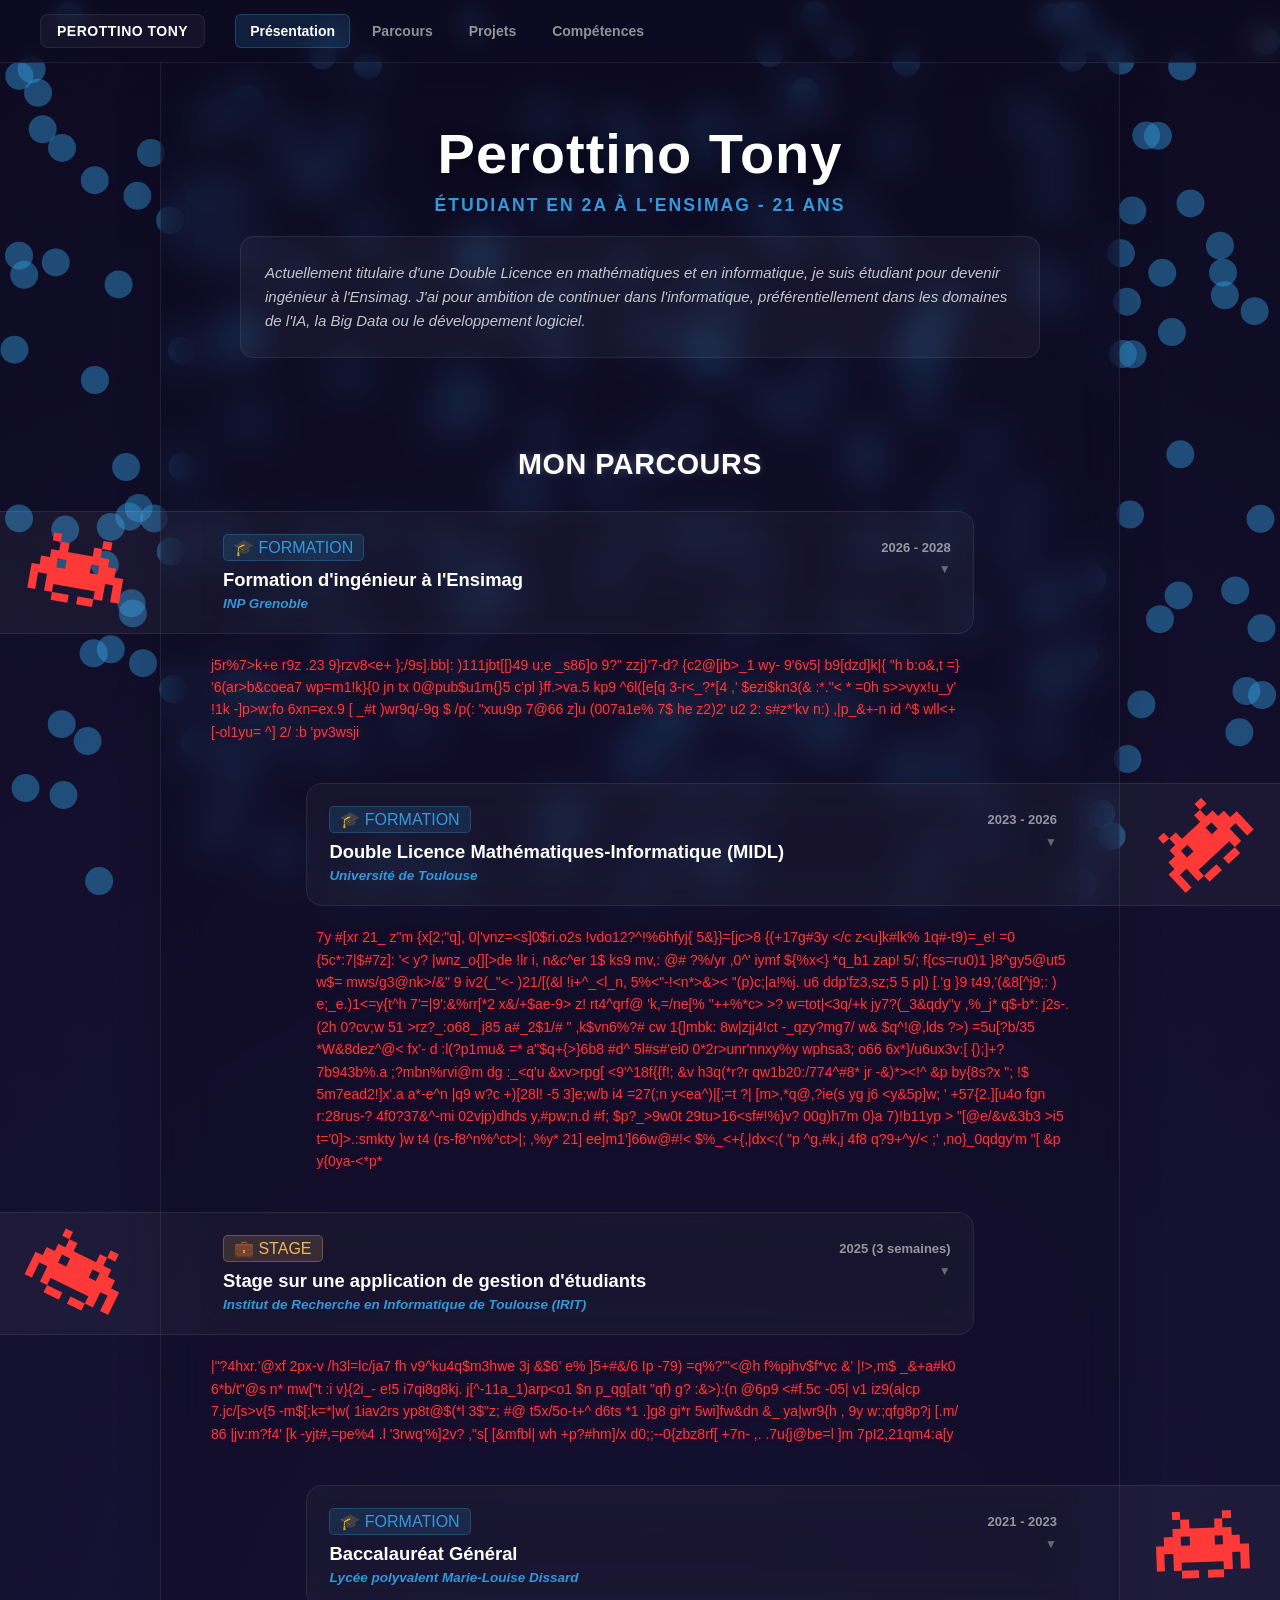
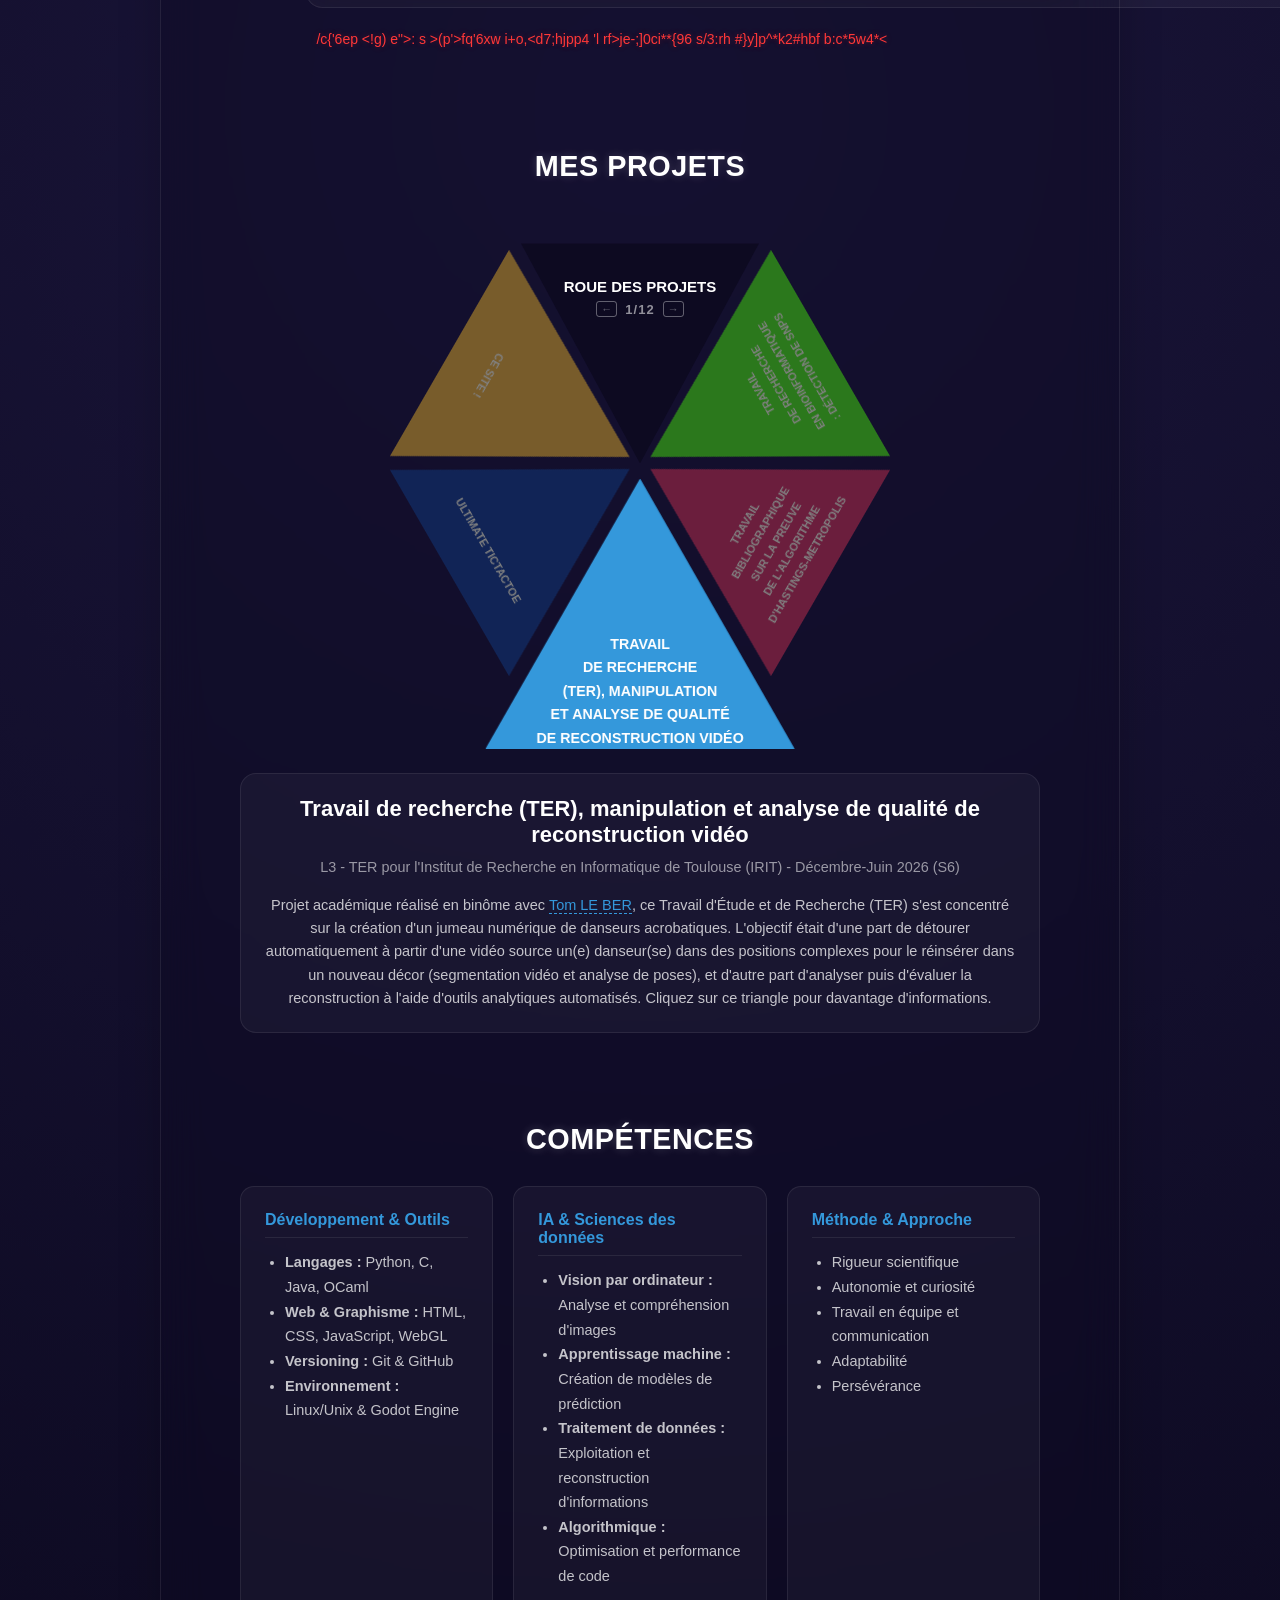
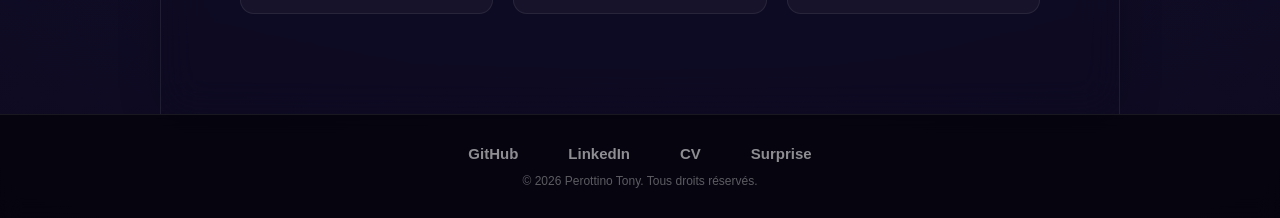
<file: index.html>
<!-- Encore un développeur curieux, y'a rien à voir ici. Par contre va voir la chaine de ce mec c'est l'incarnation soit de la folie soit de la rigueur -->
<!-- https://www.youtube.com/@NousSommesMercredi -->
<!-- Et un autre gars lui a rendu hommage https://www.youtube.com/watch?v=EnwMwX2GncI&pp=ygUUbm91cyBzb21tZXMgbWVyY3Jldkk%3D -->

<!DOCTYPE html>
<html lang="fr">
<head>
    <meta charset="UTF-8">
    <meta name="viewport" content="width=device-width, initial-scale=1.0">
    <title>Perottino Tony - Portfolio</title>

    <meta name="description" content="Portfolio de Perottino Tony, étudiant ingénieur à l'Ensimag : parcours, projets et compétences en IA, Big Data et développement logiciel.">

    <!-- Open Graph : encart d'aperçu affiché par LinkedIn, Discord, WhatsApp, Slack... -->
    <meta property="og:type" content="website">
    <meta property="og:site_name" content="Perottino Tony">
    <meta property="og:locale" content="fr_FR">
    <meta property="og:title" content="Perottino Tony - Portfolio">
    <meta property="og:description" content="Portfolio de Perottino Tony, étudiant ingénieur à l'Ensimag : parcours, projets et compétences en IA, Big Data et développement logiciel.">
    <meta property="og:url" content="https://kibypoyo.github.io/">
    <meta property="og:image" content="https://kibypoyo.github.io/data/images/preview.png">

    <link rel="icon" href="favicon.ico" sizes="32x32">
    <link rel="icon" href="data/images/favicon.svg" type="image/svg+xml">
    <link rel="apple-touch-icon" href="data/images/favicon-180.png">

    <link rel="stylesheet" href="style.css">
</head>
<body data-page="home">

    <div id="site-header"></div>

    <canvas id="bg-canvas"></canvas>

    <main class="portfolio-band">
        
        <section id="presentation" class="portfolio-section">
            <div class="main-title-area">
                <h1>Perottino Tony</h1>
                <p class="profile-subtitle">Étudiant en 2A à l'Ensimag - <span id="profile-age">21</span> ans</p>
            </div>
            <div class="placeholder-card">
                <p id="presentation-text">Chargement de la présentation...</p>
            </div>
        </section>

        <section id="parcours" class="portfolio-section">
            <h2 class="section-title">Mon Parcours</h2>
            <div class="custom-timeline" id="timeline-container">
                <p class="timeline-status">Chargement du parcours...</p>
            </div>
        </section>
        
        <section id="projets" class="portfolio-section project-wheel-box">
            <h2 class="section-title">Mes Projets</h2>
            
            <div class="wheel-wrapper">
                <div class="wheel" id="wheel"></div>
                <div class="base-triangle"><span>Roue des projets</span><div class="wheel-keys" id="wheel-keys"><span class="key-hint" aria-hidden="true">←</span><span class="project-counter" id="project-counter"></span><span class="key-hint" aria-hidden="true">→</span></div></div>
            </div>

            <div class="description-box">
                <h2 id="project-title">Chargement...</h2>
                <p id="project-subtitle"></p>
                <p id="project-desc">Description...</p>
            </div>
        </section>

        <section id="competences" class="portfolio-section">
            <h2 class="section-title">Compétences</h2>
            <div class="skills-grid">
                
                <div class="skills-category standard-card">
                    <h3>Développement & <span id="secret-outils">Outils</span></h3>
                    <ul>
                        <li><strong>Langages :</strong> Python, C, Java, OCaml</li>
                        <li><strong>Web & Graphisme :</strong> HTML, CSS, JavaScript, WebGL</li>
                        <li><strong>Versioning :</strong> Git & GitHub</li>
                        <li><strong>Environnement :</strong> Linux/Unix & Godot Engine</li>
                    </ul>
                </div>

                <div class="skills-category standard-card">
                    <h3>IA & Sciences des données</h3>
                    <ul>
                        <li><strong>Vision par ordinateur :</strong> Analyse et compréhension d'images</li>
                        <li><strong>Apprentissage machine :</strong> Création de modèles de prédiction</li>
                        <li><strong>Traitement de données :</strong> Exploitation et reconstruction d'<span id="secret-infos">informations</span></li>
                        <li><strong>Algorithmique :</strong> Optimisation et performance de code</li>
                    </ul>
                </div>

                <div class="skills-category standard-card">
                    <h3>Méthode & Approche</h3>
                    <ul>
                        <li>Rigueur scientifique</li>
                        <li>Autonomie et <span id="secret-curiosité">curiosité</span></li>
                        <li>Travail en équipe et communication</li>
                        <li>Adaptabilité</li>
                        <li>Persévérance</li>
                    </ul>
                </div>

            </div>
        </section>

    </main>

    <div id="site-footer"></div>

    <script src="js/layout.js"></script>
    <script src="js/background.js"></script>
    <script src="js/wheel.js"></script>
    <script src="js/resume.js"></script>
    <script src="js/app.js"></script>
    <script src="js/effect.js"></script>
</body>
</html>
</file>
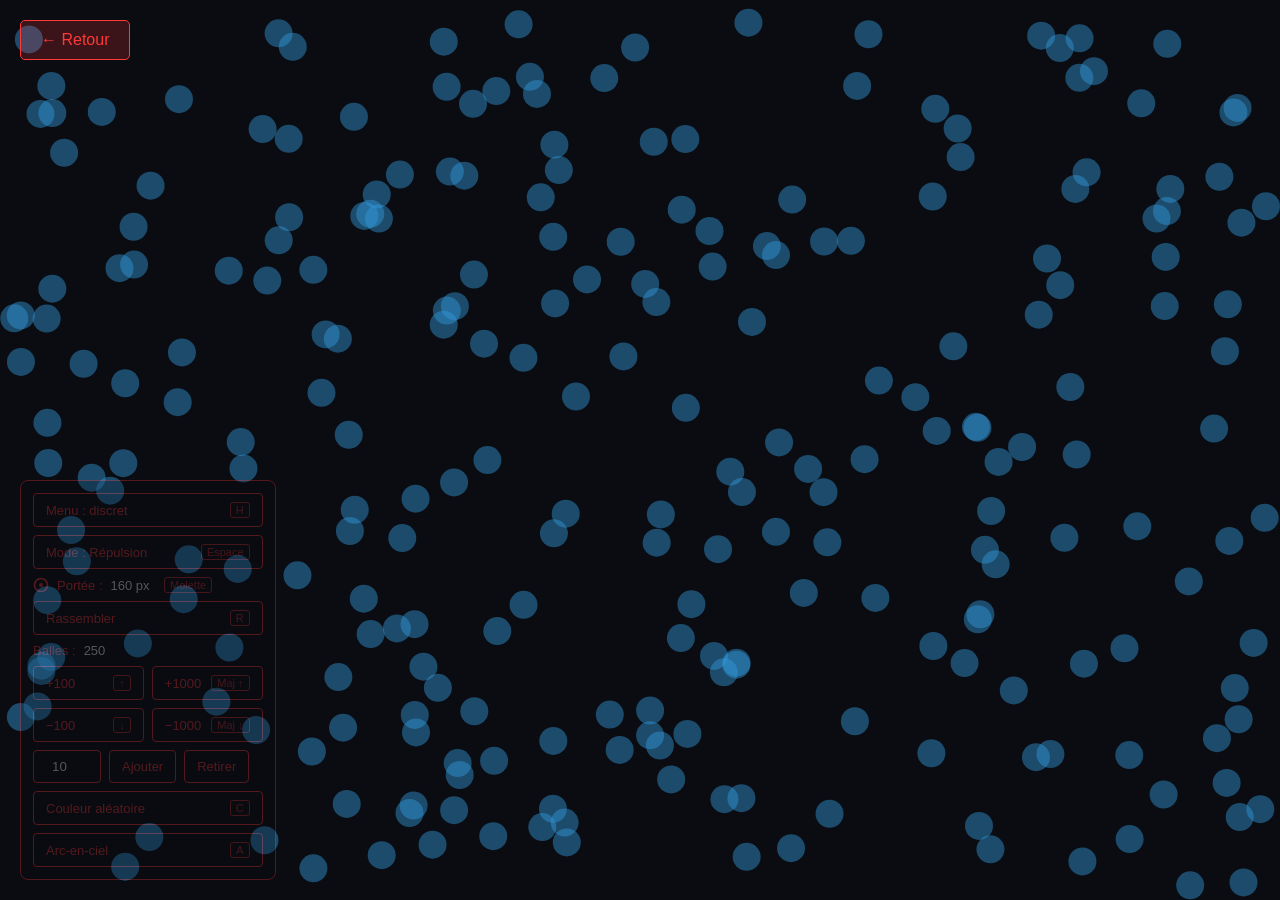
<file: ball_pit.html>
<!DOCTYPE html>
<html lang="fr">
<head>
    <meta charset="UTF-8">
    <meta name="viewport" content="width=device-width, initial-scale=1.0">

    <!-- Page easter egg : on demande aux moteurs de recherche de ne pas la référencer -->
    <meta name="robots" content="noindex">

    <title>Piscine à balles</title>

    <link rel="icon" href="favicon.ico" sizes="32x32">
    <link rel="icon" href="data/images/favicon.svg" type="image/svg+xml">
    <link rel="apple-touch-icon" href="data/images/favicon-180.png">

    <style>
        /* Palette propre à la piscine, indépendante de style.css */
        :root {
            --color-accent: #3498db;
            --pit-red: #ff3838;
            --pit-red-soft: rgba(255, 56, 56, 0.2);
            --pit-dark: #0a0c12;
            --pit-text: #ffffff;
        }
        body, html { margin: 0; padding: 0; width: 100%; height: 100%; background-color: var(--pit-dark); overflow: hidden; }
        #bg-canvas { display: block; }

        .back-button { position: fixed; top: 20px; left: 20px; padding: 10px 20px; background: var(--pit-red-soft); color: var(--pit-red); border: 1px solid var(--pit-red); border-radius: 5px; text-decoration: none; font-family: sans-serif; z-index: 100; }

        /* Menu des commandes : discret tant que la souris ne le survole pas */
        .control-panel {
            position: fixed; bottom: 20px; left: 20px; z-index: 100;
            display: flex; flex-direction: column; gap: 8px; padding: 12px;
            background: rgba(10, 12, 18, 0.85); border: 1px solid var(--pit-red); border-radius: 8px;
            font-family: sans-serif; font-size: 13px; color: var(--pit-red);
            opacity: 0.3; transition: opacity 0.25s ease;
        }
        .control-panel:hover, .control-panel:focus-within { opacity: 1; }

        /* États du menu (touche H, attribut data-menu du body) : discret par défaut,
           affiché, masqué. Masqué, seul reste en bas à gauche le rappel de la touche H. */
        body[data-menu="shown"] .control-panel { opacity: 1; }
        body[data-menu="hidden"] .control-panel { display: none; }
        .menu-hint { display: none; position: fixed; bottom: 20px; left: 20px; z-index: 100; color: var(--pit-red); font-family: sans-serif; opacity: 0.3; pointer-events: none; }
        .menu-hint kbd { font-size: 16px; padding: 4px 10px; }
        body[data-menu="hidden"] .menu-hint { display: block; }
        .control-row { display: flex; gap: 8px; align-items: center; }
        .control-grid { display: grid; grid-template-columns: 1fr 1fr; gap: 8px; }

        input { width: 50px; padding: 8px; background: var(--pit-dark); border: 1px solid var(--pit-red); color: var(--pit-text); border-radius: 4px; text-align: center; }
        button { display: flex; align-items: center; justify-content: space-between; gap: 10px; background: var(--pit-dark); color: var(--pit-red); border: 1px solid var(--pit-red); padding: 8px 12px; cursor: pointer; border-radius: 4px; font: inherit; }
        button:hover { background: var(--pit-red); color: var(--pit-text); }
        .range-value { min-width: 3.5em; color: var(--pit-text); }
        button.is-on { background: var(--pit-red-soft); }

        /* Touche du clavier associée à une commande */
        kbd { padding: 1px 5px; border: 1px solid currentColor; border-radius: 3px; font-family: inherit; font-size: 11px; opacity: 0.8; }

        /* Icône de portée de la souris, en masque pour prendre la couleur du texte */
        .icon-range {
            width: 16px; height: 16px; flex-shrink: 0; background-color: currentColor;
            -webkit-mask: url(data/images/range.svg) center / contain no-repeat;
            mask: url(data/images/range.svg) center / contain no-repeat;
        }
    </style>
</head>
<body data-page="ball-pit" data-menu="discreet">

    <a href="index.html" class="back-button">← Retour</a>

    <div class="control-panel" id="control-panel">
        <button id="menu-button"><span>Menu : <span id="menu-label">discret</span></span> <kbd>H</kbd></button>
        <button id="mode-button"><span>Mode : <span id="mode-label">Répulsion</span></span> <kbd>Espace</kbd></button>
        <div class="control-row" title="Portée de la souris">
            <span class="icon-range" aria-hidden="true"></span>
            Portée : <span class="range-value" id="range-value">160 px</span>
            <kbd>Molette</kbd>
        </div>
        <button id="gather-button">Rassembler <kbd>R</kbd></button>
        <div class="control-row">Balles : <span class="range-value" id="orb-count"></span></div>
        <div class="control-grid">
            <button id="add-100">+100 <kbd>↑</kbd></button>
            <button id="add-1000">+1000 <kbd>Maj ↑</kbd></button>
            <button id="remove-100">−100 <kbd>↓</kbd></button>
            <button id="remove-1000">−1000 <kbd>Maj ↓</kbd></button>
        </div>
        <div class="control-row">
            <input type="number" id="ball-count" value="10" min="1">
            <button id="add-button">Ajouter</button>
            <button id="remove-button">Retirer</button>
        </div>
        <button id="color-button">Couleur aléatoire <kbd>C</kbd></button>
        <button id="rainbow-button">Arc-en-ciel <kbd>A</kbd></button>
    </div>

    <div class="menu-hint" aria-hidden="true"><kbd>H</kbd></div>

    <canvas id="bg-canvas"></canvas>

    <script src="js/background.js"></script>

    <script>
        const RANGE_DEFAULT = 160;   // Portée d'origine de background.js, en pixels
        const RANGE_MIN = 40;
        const RANGE_MAX = 800;
        const RANGE_WHEEL_RATE = 0.0015;   // Un cran de molette (100) change la portée d'environ 15 %

        // États du menu, dans l'ordre de la touche H (valeur de data-menu, libellé).
        const MENU_STATES = [['shown', 'affiché'], ['discreet', 'discret'], ['hidden', 'masqué']];
        const SECRET_SEQUENCE_DELAY = 1500;   // Délai maximal entre le 6 et le 7

        let range = RANGE_DEFAULT;
        let menuState = 1;
        let sixPressedAt = -Infinity;

        const panel = document.getElementById('control-panel');
        const modeLabel = document.getElementById('mode-label');
        const rangeValue = document.getElementById('range-value');
        const rainbowButton = document.getElementById('rainbow-button');
        const ballCount = document.getElementById('ball-count');
        const orbCount = document.getElementById('orb-count');
        const menuLabel = document.getElementById('menu-label');

        function cycleMenu() {
            menuState = (menuState + 1) % MENU_STATES.length;
            [document.body.dataset.menu, menuLabel.textContent] = MENU_STATES[menuState];
        }

        function toggleMode() {
            modeLabel.textContent = window.toggleAttractionMode() ? 'Attraction' : 'Répulsion';
        }

        // Molette vers le haut : portée plus grande. Proportionnelle au défilement, pour
        // rester douce avec un pavé tactile.
        function changeRange(deltaY) {
            range = Math.min(RANGE_MAX, Math.max(RANGE_MIN, range * Math.exp(-deltaY * RANGE_WHEEL_RATE)));
            rangeValue.textContent = `${Math.round(range)} px`;
            window.setPointerRange(range);
        }

        // Ajoute (n > 0) ou retire (n < 0) des balles, et met le compteur à jour.
        function changeBalls(n) {
            if (n > 0) window.addOrbs(n);
            else window.removeOrbs(-n);
            orbCount.textContent = window.countOrbs();
        }

        function toggleRainbowMode() {
            rainbowButton.classList.toggle('is-on', window.toggleRainbow());
        }

        // Une couleur commune remplace l'arc-en-ciel.
        function randomColor() {
            const color = '#' + Math.floor(Math.random() * 16777215).toString(16).padStart(6, '0');
            window.changeBackgroundParticlesColor(color);
            if (rainbowButton.classList.contains('is-on')) toggleRainbowMode();
        }

        const BUTTON_ACTIONS = {
            'menu-button': cycleMenu,
            'mode-button': toggleMode,
            'gather-button': () => window.gatherOrbs(),
            'add-button': () => changeBalls(parseInt(ballCount.value) || 0),
            'remove-button': () => changeBalls(-(parseInt(ballCount.value) || 0)),
            'add-100': () => changeBalls(100),
            'add-1000': () => changeBalls(1000),
            'remove-100': () => changeBalls(-100),
            'remove-1000': () => changeBalls(-1000),
            'color-button': randomColor,
            'rainbow-button': toggleRainbowMode
        };

        const KEY_ACTIONS = {
            'h': cycleMenu,
            ' ': toggleMode,
            'r': () => window.gatherOrbs(),
            'c': randomColor,
            'a': toggleRainbowMode,
            'k': () => window.spawnKirby(),   // Secret : absent du menu
            'arrowup': () => changeBalls(100),
            'arrowdown': () => changeBalls(-100),
            'shift+arrowup': () => changeBalls(1000),
            'shift+arrowdown': () => changeBalls(-1000)
        };

        Object.entries(BUTTON_ACTIONS).forEach(([id, action]) => {
            document.getElementById(id).addEventListener('click', action);
        });

        // Secret, absent du menu : 6 puis 7 écrit « 67 » avec les balles. Lu par position
        // de touche (en AZERTY, ces touches donnent « - » et « è » sans Maj).
        function watchSecret(code) {
            const digit = code.replace(/^(Digit|Numpad)/, '');
            if (digit === '6') sixPressedAt = performance.now();
            else if (digit === '7' && performance.now() - sixPressedAt < SECRET_SEQUENCE_DELAY) window.formText('67');
        }

        // Raccourcis clavier, sauf pendant la saisie du nombre de balles.
        document.addEventListener('keydown', event => {
            if (event.target.tagName === 'INPUT') return;
            watchSecret(event.code);

            const key = event.key.toLowerCase();
            const action = (event.shiftKey && KEY_ACTIONS['shift+' + key]) || KEY_ACTIONS[key];
            if (!action) return;

            event.preventDefault();
            action();
        });

        // Ctrl + molette reste le zoom du navigateur.
        window.addEventListener('wheel', event => {
            if (!event.ctrlKey) changeRange(event.deltaY);
        });

        orbCount.textContent = window.countOrbs();

        // Clic dans la piscine (hors menu) : onde de choc, à l'inverse du mode de la souris.
        document.getElementById('bg-canvas').addEventListener('click', event => window.shockwaveAt(event.clientX, event.clientY));

        // Un clic ne donne pas le focus aux boutons : sinon Espace activerait aussi le
        // dernier bouton cliqué, en plus de changer de mode.
        panel.addEventListener('mousedown', event => {
            if (event.target.closest('button')) event.preventDefault();
        });
    </script>
</body>
</html>
</file>
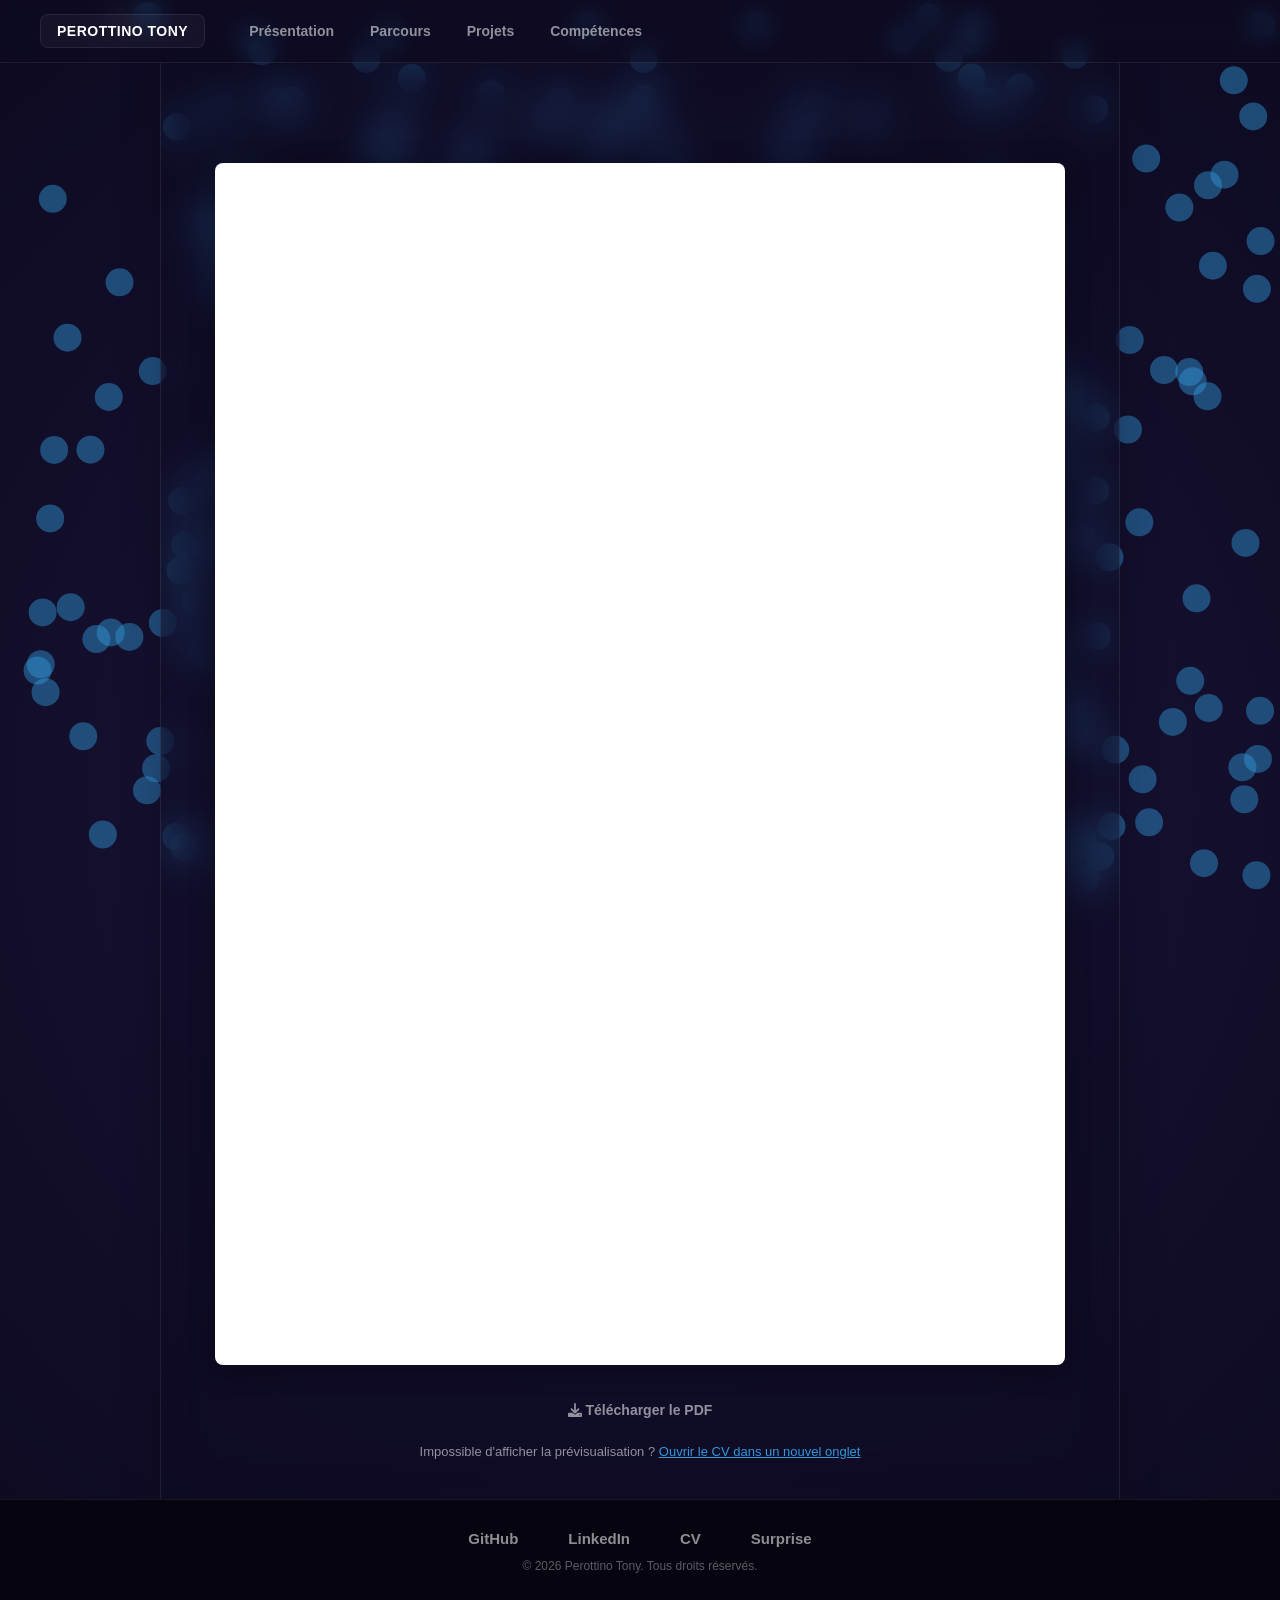
<file: cv.html>
<!DOCTYPE html>
<html lang="fr">
<head>
    <meta charset="UTF-8">
    <meta name="viewport" content="width=device-width, initial-scale=1.0">
    <title>CV - Perottino Tony</title>

    <meta name="description" content="CV de Perottino Tony, étudiant ingénieur à l'Ensimag : formation, stage et compétences en mathématiques appliquées et en informatique.">

    <!-- Open Graph : encart d'aperçu affiché par LinkedIn, Discord, WhatsApp, Slack... -->
    <meta property="og:type" content="website">
    <meta property="og:site_name" content="Perottino Tony">
    <meta property="og:locale" content="fr_FR">
    <meta property="og:title" content="CV - Perottino Tony">
    <meta property="og:description" content="CV de Perottino Tony, étudiant ingénieur à l'Ensimag : formation, stage et compétences en mathématiques appliquées et en informatique.">
    <meta property="og:url" content="https://kibypoyo.github.io/cv.html">
    <meta property="og:image" content="https://kibypoyo.github.io/data/images/preview.png">

    <link rel="icon" href="favicon.ico" sizes="32x32">
    <link rel="icon" href="data/images/favicon.svg" type="image/svg+xml">
    <link rel="apple-touch-icon" href="data/images/favicon-180.png">

    <link rel="stylesheet" href="style.css">
</head>
<body data-page="cv">

    <div id="site-header"></div>

    <canvas id="bg-canvas"></canvas>

    <main class="portfolio-band cv-viewer">
        <div class="cv-frame-wrap">
            <iframe src="data/CV.pdf#toolbar=0&navpanes=0&view=FitH"
                    title="CV de Perottino Tony"
                    class="cv-frame"></iframe>
            <div>
                <a href="data/CV.pdf" download class="category-btn btn-inline">
                    <span class="icon icon-download" aria-hidden="true"></span> Télécharger le PDF
                </a>
            </div>
            <p class="cv-frame-fallback">
                Impossible d'afficher la prévisualisation ?
                <a href="data/CV.pdf" target="_blank">Ouvrir le CV dans un nouvel onglet</a>
            </p>
        </div>
    </main>

    <div id="site-footer"></div>

    <script src="js/layout.js"></script>
    <script src="js/background.js"></script>
</body>
</html>
</file>
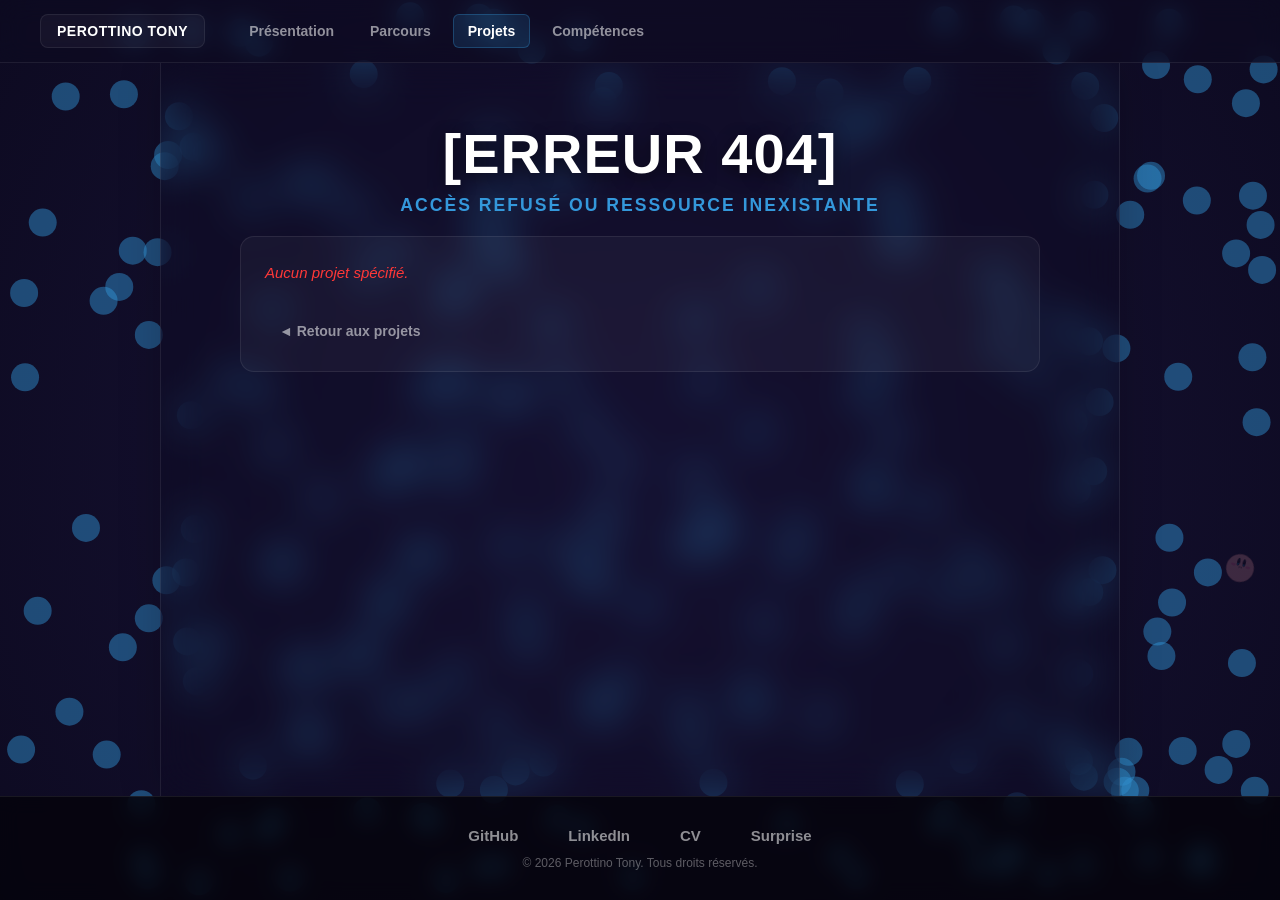
<file: project.html>
<!DOCTYPE html>
<html lang="fr">
<head>
    <meta charset="UTF-8">
    <meta name="viewport" content="width=device-width, initial-scale=1.0">
    <title>Projet - Perottino Tony</title>

    <meta name="description" content="Détail d'un projet du portfolio de Perottino Tony, étudiant ingénieur à l'Ensimag.">

    <!-- Open Graph : encart d'aperçu affiché par LinkedIn, Discord, WhatsApp, Slack... -->
    <meta property="og:type" content="website">
    <meta property="og:site_name" content="Perottino Tony">
    <meta property="og:locale" content="fr_FR">
    <meta property="og:title" content="Projet - Perottino Tony">
    <meta property="og:description" content="Détail d'un projet du portfolio de Perottino Tony, étudiant ingénieur à l'Ensimag.">
    <meta property="og:url" content="https://kibypoyo.github.io/project.html">
    <meta property="og:image" content="https://kibypoyo.github.io/data/images/preview.png">

    <link rel="icon" href="favicon.ico" sizes="32x32">
    <link rel="icon" href="data/images/favicon.svg" type="image/svg+xml">
    <link rel="apple-touch-icon" href="data/images/favicon-180.png">

    <link rel="stylesheet" href="style.css">
</head>
<body data-page="project">

    <div id="site-header"></div>

    <canvas id="bg-canvas"></canvas>

    <main class="portfolio-band">
        <section class="portfolio-section">
            <div class="main-title-area">
                <h1 id="dynamic-project-title">Chargement du projet...</h1>
                
                <p class="profile-subtitle" id="dynamic-project-subtitle">Protocole de récupération des données et de la chronologie...</p>
            </div>
            
            <div class="placeholder-card">
                <div id="dynamic-project-desc"></div>
                
                <div class="btn-row">
                    <a href="index.html#projets" class="category-btn btn-inline">◄ Retour aux projets</a>
                </div>
            </div>
        </section>
    </main>

    <div id="site-footer"></div>

    <!-- effect.js remplace window.fetch pour servir le projet secret : il doit s'exécuter avant DOMContentLoaded, où projects.js lit projects.json -->
    <script src="js/layout.js"></script>
    <script src="js/background.js"></script>
    <script src="js/effect.js"></script>
    <script src="js/projects.js"></script>
</body>
</html>
</file>
<file: style.css>
/* ==========================================
   VARIABLES GLOBALES
   ========================================== */
:root {
    /* Couleur d'accent du site */
    --accent-rgb: 52, 152, 219;
    --color-accent: rgb(var(--accent-rgb));

    /* Rouge d'alerte : virus du parcours, bouton Surprise */
    --alert-rgb: 255, 56, 56;
    --color-alert: rgb(var(--alert-rgb));

    /* Fond sombre de référence */
    --deep-rgb: 13, 10, 33;
    --color-deep: rgb(var(--deep-rgb));

    /* Ambre des easter eggs */
    --egg-rgb: 240, 183, 86;
    --color-egg: rgb(var(--egg-rgb));

    /* Vert d'un bloc de parcours décrypté */
    --decrypted-rgb: 46, 204, 113;
    --color-decrypted: rgb(var(--decrypted-rgb));

    /* Lueur néon du bouton Surprise au survol */
    --color-neon: #00ffcc;

    /* Blanc : texte le plus contrasté, reflets, base des surfaces translucides */
    --white-rgb: 255, 255, 255;
    --color-white: rgb(var(--white-rgb));

    /* Centre éclairci du dégradé de fond */
    --color-deep-glow: #1a153a;

    /* Fond du pied de page, plus sombre que le fond de référence */
    --footer-rgb: 5, 4, 12;

    /* Surfaces translucides : fond de panneau, fond au survol, bordure */
    --surface: rgba(var(--white-rgb), 0.04);
    --surface-hover: rgba(var(--white-rgb), 0.08);
    --border-soft: rgba(var(--white-rgb), 0.08);

    /* Niveaux de texte, du plus lisible au plus discret */
    --text-main: rgba(var(--white-rgb), 0.75);
    --text-muted: rgba(var(--white-rgb), 0.55);
    --text-faint: rgba(var(--white-rgb), 0.35);
}

/* ==========================================
   STRUCTURE GLOBALE & EFFET PILIER
   ========================================== */
html {
    scroll-behavior: smooth; /* Active le défilement fluide lors du clic sur le menu */
}

body {
    margin: 0;
    font-family: 'Segoe UI', Arial, sans-serif;
    background: radial-gradient(circle, var(--color-deep-glow) 0%, var(--color-deep) 100%);
    color: var(--color-white);
    display: flex;
    flex-direction: column;
    align-items: center;
    min-height: 100vh;
    overflow-x: hidden;
    overflow-y: auto;
}

/* Petits écrans : bande élargie à 92 % */
@media (max-width: 768px) {
    .portfolio-band {
        width: 92%;
        padding: 40px 20px;
        gap: 60px;
    }
}

/* Style commun aux sections */
.portfolio-section {
    width: 100%;
    display: flex;
    flex-direction: column;
    align-items: center;
    box-sizing: border-box;
    scroll-margin-top: 100px; /* Empêche le header de masquer le haut de la partie */
}

.section-title {
    font-size: 1.8rem;
    margin-top: 0;
    margin-bottom: 30px;
    letter-spacing: 0.5px;
    text-align: center;
    text-transform: uppercase;
    text-shadow: 0 0 10px rgba(var(--white-rgb), 0.2);
}

/* Les cartes s'élargissent jusqu'à 800px maximum */
.standard-card, .placeholder-card {
    width: 100%;
    max-width: 800px;
    padding: 24px;
    box-sizing: border-box;
    background: var(--surface);
    border: 1px solid var(--border-soft);
    border-radius: 14px;
    box-shadow: inset 0 0 15px rgba(var(--white-rgb), 0.01);
}

.placeholder-card p {
    color: var(--text-main);
    line-height: 1.6;
    margin: 0;
    font-size: 15px;
    font-style: italic;
}

/* ==========================================
   HEADER DE NAVIGATION FIXE EN HAUT
   ========================================== */
.global-header {
    width: 100%;
    background: rgba(var(--deep-rgb), 0.7);
    backdrop-filter: blur(12px);
    -webkit-backdrop-filter: blur(12px);
    border-bottom: 1px solid var(--border-soft);
    position: sticky;
    top: 0;
    z-index: 100;
    padding: 14px 40px;
    box-sizing: border-box;
}

.nav-container {
    max-width: 1400px;
    margin: 0 auto;
    display: flex;
    align-items: center;
    gap: 30px;
}

.home-btn {
    color: var(--color-white);
    text-decoration: none;
    font-weight: 700;
    font-size: 14px;
    letter-spacing: 0.5px;
    text-transform: uppercase;
    padding: 8px 16px;
    border-radius: 8px;
    background: var(--surface);
    border: 1px solid var(--border-soft);
    transition: background 0.2s, transform 0.1s;
}

.home-btn:hover { background: var(--surface-hover); }

.categories-nav {
    display: flex;
    align-items: center;
    gap: 8px;
    overflow-x: auto; /* Permet le défilement des boutons si l'écran est minuscule */
}

.category-btn {
    color: var(--text-muted);
    text-decoration: none;
    font-weight: 600;
    font-size: 14px;
    padding: 8px 14px;
    border-radius: 6px;
    transition: color 0.2s, background-color 0.2s;
    white-space: nowrap;
}

.category-btn:hover { color: var(--color-white); }

/* Bouton de navigation utilisé comme lien autonome dans le flux du texte */
.btn-inline {
    display: inline-block;
    text-decoration: none;
}

/* Rangée de boutons détachée du contenu qui la précède */
.btn-row {
    margin-top: 30px;
}

.category-btn.active {
    color: var(--color-white);
    background: rgba(var(--accent-rgb), 0.15);
    border: 1px solid rgba(var(--accent-rgb), 0.3);
}

/* TITRE DE PRÉSENTATION */
.main-title-area {
    width: 100%;
    text-align: center;
    margin-bottom: 20px;
}

.main-title-area h1 {
    font-size: 3.5rem; 
    font-weight: 900;
    letter-spacing: 1px;
    margin: 0;
    text-shadow: 0 4px 15px rgba(0, 0, 0, 0.5);
    line-height: 1.1; /* Réduit l'interlignage pour les gros titres */
}

.profile-subtitle {
    margin: 10px 0 0 0;
    color: var(--color-accent);
    font-weight: 600;
    font-size: 1.1rem;
    letter-spacing: 2px;
    text-transform: uppercase;
}

/* ==========================================
   OPTIMISATIONS DES COUCHES GRAPHIQUES (GPU)
   ========================================== */
#bg-canvas {
    position: fixed;
    top: 0;
    left: 0;
    width: 100vw;
    height: 100vh;
    z-index: -1;
    pointer-events: none;
    transform: translateZ(0); /* Isole le canvas sur sa propre couche GPU */
}

.portfolio-band {
    display: flex;
    flex-direction: column;
    align-items: center;
    gap: 90px;
    flex-grow: 1; 
    width: 75%; 
    max-width: 1200px;
    padding: 60px 40px 100px 40px;
    box-sizing: border-box;
    background: rgba(var(--deep-rgb), 0.35);
    backdrop-filter: blur(20px);
    -webkit-backdrop-filter: blur(20px);
    border: 1px solid var(--border-soft);
    border-top: none; 
    border-bottom: none; 
    box-shadow: 0 0 40px rgba(0, 0, 0, 0.2);
    
    transform: translateZ(0); /* Force l'accélération matérielle sur le panneau */
    will-change: transform;
    transition: background-color 0.2s ease;
}


/* Mise en page de la page CV : bande centrée verticalement autour du PDF */
.cv-viewer {
    min-height: 85vh;
    justify-content: center;
    padding-top: 100px;
    padding-bottom: 40px;
}

/* Colonne qui contient le cadre du CV et son bouton de téléchargement */
.cv-frame-wrap {
    max-width: 850px;
    width: 100%;
    text-align: center;
}

/* Cadre blanc affichant le PDF, au format A4 */
.cv-frame {
    width: 100%;
    aspect-ratio: 1 / 1.414;
    border: none;
    border-radius: 8px;
    box-shadow: 0 4px 25px rgba(0, 0, 0, 0.4);
    margin-bottom: 25px;
    background: var(--color-white);
}

/* Icône tirée d'un fichier SVG utilisé comme masque : elle prend la couleur du texte */
.icon {
    display: inline-block;
    width: 1em;
    height: 1em;
    vertical-align: -0.125em;
    background-color: currentColor;
    -webkit-mask: no-repeat center / contain;
    mask: no-repeat center / contain;
}
.icon-download {
    -webkit-mask-image: url('data/images/download.svg');
    mask-image: url('data/images/download.svg');
}

/* Ligne de repli sous le cadre, pour les navigateurs qui n'affichent pas les PDF */
.cv-frame-fallback {
    margin-top: 18px;
    margin-bottom: 0;
    font-size: 13px;
    color: var(--text-muted);
}
.cv-frame-fallback a {
    color: var(--color-accent);
}

/* ==========================================
   PARCOURS : STRUCTURE DE L'ACCORDÉON
   ========================================== */
.custom-timeline {
    width: 100%;
    display: flex;
    flex-direction: column;
    gap: 30px;
    position: relative;
}

.timeline-row {
    display: flex;
    position: relative;
}
.timeline-row.left { justify-content: flex-start; }
.timeline-row.right { justify-content: flex-end; }

.timeline-item-container {
    width: 88%;
    display: flex;
    flex-direction: column;
    position: relative;
    cursor: pointer; /* Le curseur "main" s'affiche sur tout le rectangle violet */
}

/* LE BANDEAU DE TITRE */
.timeline-header-band {
    padding: 22px;
    box-sizing: border-box;
    background: var(--surface);
    backdrop-filter: blur(20px);
    -webkit-backdrop-filter: blur(20px);
    position: relative;
    z-index: 6;
    transform: translateZ(0);
    transition: background-color 0.2s ease;
}
.timeline-header-band:hover { background: var(--surface-hover); }

/* EXTENSION GAUCHE */
.timeline-row.left .timeline-header-band {
    border: 1px solid var(--border-soft);
    border-left: none;
    border-radius: 0 16px 16px 0;
}
.timeline-row.left .timeline-header-band::before {
    content: '';
    position: absolute;
    top: -1px; bottom: -1px; right: 100%; width: 100vw;
    background: var(--surface);
    backdrop-filter: blur(20px);
    -webkit-backdrop-filter: blur(20px);
    border-top: 1px solid var(--border-soft);
    border-bottom: 1px solid var(--border-soft);
    pointer-events: none;
    transition: background-color 0.2s ease;
}
.timeline-row.left .timeline-header-band:hover::before { background: var(--surface-hover); }

/* EXTENSION DROITE */
.timeline-row.right .timeline-header-band {
    border: 1px solid var(--border-soft);
    border-right: none;
    border-radius: 16px 0 0 16px;
}
.timeline-row.right .timeline-header-band::before {
    content: '';
    position: absolute;
    top: -1px; bottom: -1px; left: 100%; width: 100vw;
    background: var(--surface);
    backdrop-filter: blur(20px);
    -webkit-backdrop-filter: blur(20px);
    border-top: 1px solid var(--border-soft);
    border-bottom: 1px solid var(--border-soft);
    pointer-events: none;
    transition: background-color 0.2s ease;
}
.timeline-row.right .timeline-header-band:hover::before { background: var(--surface-hover); }

/* Message de chargement ou d'échec affiché à la place de la frise */
.timeline-status {
    text-align: center;
    color: var(--text-muted);
}

/* TYPOGRAPHIES ET FLÈCHE */
.timeline-meta {
    display: flex;
    justify-content: space-between;
    align-items: center;
    margin-bottom: 8px;
}
.timeline-header-band h3 { margin: 5px 0; font-size: 1.15rem; }
.timeline-institution { display: block; font-size: 13.5px; color: var(--color-accent); font-weight: 600; font-style: italic; }

/* BADGES DE CATÉGORIE ET DATE (générés depuis resume.json) */
.timeline-badge-school,
.timeline-badge-internship {
    padding: 3px 10px;
    border-radius: 5px;
    white-space: nowrap;
}

.timeline-badge-school {
    color: var(--color-accent);
    background: rgba(var(--accent-rgb), 0.15);
    border: 1px solid rgba(var(--accent-rgb), 0.3);
}

.timeline-badge-internship {
    color: var(--color-egg);
    background: rgba(var(--egg-rgb), 0.15);
    border: 1px solid rgba(var(--egg-rgb), 0.3);
}

.timeline-date {
    font-size: 13px;
    font-weight: 600;
    color: var(--text-muted);
    white-space: nowrap;
}

.toggle-arrow {
    position: absolute; right: 22px; top: calc(50% - 10px); font-size: 12px;
    color: var(--text-faint); transition: transform 0.3s ease, color 0.2s;
}
.timeline-header-band:hover .toggle-arrow { color: var(--color-white); }
.timeline-item-container.open .toggle-arrow { transform: rotate(180deg); color: var(--color-accent); }

/* ==========================================================================
   CONTENU DÉPLIÉ DU PARCOURS
   ========================================================================== */
/* Pas de position ni de z-index ici : le texte doit rester SOUS la hitbox ::before
   du conteneur, pour que tout le bandeau ouvert reste une seule zone cliquable */
.timeline-content-inner {
    padding: 20px 10px 10px 10px;
}

/* État fermé : texte brouillé en rouge. Seules la couleur et l'ombre diffèrent de l'état ouvert */
.timeline-item-container .timeline-content p {
    color: var(--color-alert);
    font-size: 14px;
    line-height: 1.6;
    margin: 0 0 12px 0;
    text-shadow: 0 0 6px rgba(var(--alert-rgb), 0.3);
    transition: color 0.4s ease, text-shadow 0.4s ease;
}
.timeline-item-container .timeline-content p:last-child {
    margin-bottom: 0;
}

/* État ouvert : texte décrypté en vert */
.timeline-item-container.open .timeline-content p {
    color: var(--color-decrypted);
    text-shadow: 0 0 6px rgba(var(--decrypted-rgb), 0.25);
}


/* ==========================================
   PARTIE COMPÉTENCES (GRILLE)
   ========================================== */
.skills-grid {
    display: grid;
    /* Aligne les catégories côte à côte s'il y a de la place, ou les empile sinon */
    grid-template-columns: repeat(auto-fit, minmax(240px, 1fr));
    gap: 20px;
    width: 100%;
    max-width: 800px; /* Aligné sur la taille max des cartes */
}
.skills-category h3 {
    margin-top: 0;
    margin-bottom: 12px;
    font-size: 16px;
    color: var(--color-accent);
    border-bottom: 1px solid var(--border-soft);
    padding-bottom: 8px;
}
.skills-category ul {
    margin: 0;
    padding-left: 20px;
    color: var(--text-main);
    font-size: 14.5px;
    line-height: 1.7;
}

/* ==========================================
   SYSTÈME DE LA ROUE (PROJETS)
   ========================================== */
.project-wheel-box {
    gap: 30px;
}
.wheel-wrapper {
    position: relative;
    width: 440px;
    height: 440px;
}
.wheel {
    position: absolute;
    width: 100%;
    height: 100%;
    border-radius: 50%;
}

.slice {
    position: absolute;
    width: 254px; 
    height: 220px; 
    bottom: 0; 
    left: 50%;
    margin-left: -127px; 
    transform-origin: top center; 
    clip-path: polygon(50% 12px, calc(100% - 8px) 100%, 8px 100%);
    /* Éclaircissement au survol et en bas ; la rotation est animée par wheel.js */
    filter: brightness(0.5);
    transition: filter 0.25s ease;
    z-index: 2;
    cursor: pointer;
    box-sizing: border-box;
    overflow: hidden; 

    /* Alignement vertical strict vers le bas */
    display: flex;
    flex-direction: column;
    justify-content: flex-end; 
    align-items: center;
}

.slice span {
    display: flex;
    flex-direction: column;
    justify-content: flex-end; /* Aligne l'empilement des lignes contre le bas */
    align-items: center;       /* Centre parfaitement chaque ligne horizontalement */
    width: 100%;
    height: 100%;             /* Occupe toute la hauteur pour que le repère soit identique au parent */
    pointer-events: none;
    /* Calque permanent : sans lui, le texte n'est confié à la carte graphique que
       pendant les effets de survol (reflet, éclaircissement), et change d'aspect
       à leur fin. */
    transform: translateZ(0);
}

/* Lignes de texte générées par wheel.js dans chaque triangle. Largeur, hauteur et
   interligne, calculés, sont posés en ligne. */
.slice span div {
    max-width: 100%;
    margin: 0 auto;
    box-sizing: border-box;
    font-size: 11px;      /* Taille petite pour éviter les débordements */
    font-weight: 700;
    text-transform: uppercase;
    text-align: center;
    white-space: nowrap;
    overflow: hidden;
    text-overflow: ellipsis;
    letter-spacing: 0;
    /* Même courbe que EASING dans wheel.js */
    transition: letter-spacing 300ms cubic-bezier(0.25, 1, 0.5, 1), font-size 300ms cubic-bezier(0.25, 1, 0.5, 1);
}

/* Survol (classe posée par wheel.js) : lettres écartées, compensées par une police
   réduite de 8 % (11px × 0.92 ; espacement 2px × 0.92). Une réduction par
   transform: scale serait dessinée par la carte graphique pendant l'animation puis
   redessinée à la fin : le texte se recalerait. */
.slice.is-hovered span div {
    letter-spacing: 1.84px;
    font-size: 10.12px;
}

.slice::before {
    content: '';
    position: absolute;
    top: 0; left: 0; width: 100%; height: 100%;
    background: linear-gradient(135deg, transparent 30%, rgba(var(--white-rgb), 0.25) 50%, transparent 70%);
    transform: translateX(-110%);
    z-index: 1; pointer-events: none;
}
.slice:hover { filter: brightness(1); }
.slice:hover::before { transform: translateX(110%); transition: transform 0.55s; }
/* Le transform du triangle actif est posé en ligne par wheel.js */
.slice.active { z-index: 5; filter: brightness(1); }

/* Easter egg de la roue brisée (wheel.js). Roue forcée : lueur rouge derrière la roue,
   qui s'intensifie et s'étend avec --heat (0 à 1, réglé par wheel.js) ; le tremblement
   est animé par wheel.js. Placée sous le contenu (z-index négatif) : elle teinte le fond
   autour de la roue sans passer sur l'encart de description. */
.wheel-wrapper::before {
    content: '';
    position: absolute;
    inset: -180px;
    z-index: -1;
    border-radius: 50%;
    background: radial-gradient(circle, rgba(var(--alert-rgb), 0.85) 0%, rgba(var(--alert-rgb), 0.45) 35%, rgba(var(--alert-rgb), 0.12) 55%, transparent 70%);
    /* Nette dès le premier stade, puis s'étend ; transition d'une seconde, la durée
       d'un stade : la lueur grandit en continu. */
    opacity: min(1, calc(2 * var(--heat, 0)));
    transform: scale(calc(0.45 + 0.75 * var(--heat, 0)));
    transition: opacity 1s linear, transform 1s linear;
    pointer-events: none;
}

/* Casse : éclats des triangles, éclair et onde de choc partant du centre de la roue.
   Le texte d'un éclat n'a pas besoin du calque permanent de .slice span : un calque
   par éclat, découpé, coûterait cher à la carte graphique. */
.wheel-shard { pointer-events: none; }
.wheel-shard span { transform: none; }
.wheel-flash, .wheel-shockwave {
    position: absolute;
    top: 50%; left: 50%;
    width: 200px; height: 200px;
    margin: -100px 0 0 -100px;
    border-radius: 50%;
    pointer-events: none;
    z-index: 20;
}
.wheel-flash {
    background: radial-gradient(circle, rgba(var(--white-rgb), 0.95) 0%, rgba(var(--alert-rgb), 0.6) 35%, transparent 70%);
}
.wheel-shockwave { border: 3px solid rgba(var(--alert-rgb), 0.8); box-sizing: border-box; }

/* Roue brisée : l'encart n'ouvre plus rien et affiche l'alerte */
.project-wheel-box.is-broken .description-box { cursor: default; transform: none; background: var(--surface); }
.project-wheel-box.is-broken #project-title { color: var(--color-alert); }

.base-triangle {
    position: absolute;
    top: 0; left: 50%; width: 254px; height: 220px; margin-left: -127px; 
    background: var(--color-deep); clip-path: polygon(8px 0px, calc(100% - 8px) 0px, 50% 100%); 
    z-index: 10; pointer-events: none;
    display: flex; flex-direction: column; align-items: center; padding-top: 35px; box-sizing: border-box;
}
.base-triangle span { font-size: 15px; font-weight: 600; text-transform: uppercase; }

/* Sous le titre : position du projet courant (3/12), entre deux touches ← → qui
   signalent le clavier. wheel.js les efface en fondu à la première rotation au
   clavier (is-used) ; elles reviennent à chaque chargement de la page. */
.wheel-keys {
    display: flex;
    align-items: center;
    gap: 8px;
    margin-top: 6px;
}
.base-triangle .key-hint {
    padding: 0 4px;
    border: 1px solid currentColor;
    border-radius: 3px;
    color: var(--text-faint);
    font-size: 11px;
    line-height: 14px;
    transition: opacity 0.6s ease;
    animation: key-blink 10s 2s infinite;
}
/* Toutes les 10 s, la touche gauche puis la droite s'allument et s'éteignent en 0,5 s */
.base-triangle .key-hint:last-child { animation-delay: 2.5s; }
@keyframes key-blink {
    0% { color: var(--color-accent); }
    5%, 100% { color: var(--text-faint); }
}
.wheel-keys.is-used .key-hint { opacity: 0; animation: none; }
.wheel-keys[hidden] { display: none; }
.base-triangle .project-counter {
    color: var(--text-muted);
    font-size: 13px;
    letter-spacing: 1px;
}

.description-box {
    width: 100%; 
    max-width: 800px; 
    min-height: 110px; 
    padding: 22px; 
    text-align: center; 
    box-sizing: border-box; 
    z-index: 5;
    background: var(--surface); 
    border: 1px solid var(--border-soft); 
    border-radius: 16px;
    margin-top: 60px; 
    cursor: pointer;  
    transition: transform 0.2s ease, background 0.2s ease;
}

.description-box:hover {
    background: var(--surface-hover);
    transform: translateY(-2px);
}

.description-box h2 { margin-top: 0; margin-bottom: 10px; font-size: 22px; }
.description-box p { color: var(--text-main); margin: 0; font-size: 14.5px; line-height: 1.6; }
.description-box a { color: var(--color-accent); text-decoration: none; border-bottom: 1px dashed var(--color-accent); }

/* ==========================================================================
   ENCART DE TEXTE SOUS LA ROUE
   ========================================================================== */

/* Sous-titre et date du projet affiché sous la roue */
#project-subtitle {
    font-size: 0.9rem;
    opacity: 0.75;
    margin: -5px 0 15px 0;
    font-weight: 500;
}

/* Optimisation matérielle (GPU) pour l'encart texte sous la roue */
#project-title,
#project-subtitle,
#project-desc {
    will-change: transform;
    backface-visibility: hidden;
    display: inline-block;
    width: 100%;
}

/* ==========================================
   FOOTER GLOBAL
   ========================================== */
.main-footer {
    width: 100%; 
    background: rgba(var(--footer-rgb), 0.85); 
    backdrop-filter: blur(10px); 
    padding: 30px 20px;
    text-align: center; 
    box-sizing: border-box; 
    margin-top: auto; 
    border-top: 1px solid var(--border-soft); 
}
.footer-links { 
    display: flex; 
    justify-content: center; 
    gap: 50px; 
    margin-bottom: 12px; 
}
.footer-links a { 
    color: var(--text-muted); 
    text-decoration: none; 
    font-weight: 600; 
    font-size: 15px; 
}
.footer-links a:hover { 
    color: var(--color-white); 
}
.copyright { 
    margin: 0; 
    font-size: 12px; 
    color: var(--text-faint); 
}

/* ==========================================================================
   LE PETIT VIRUS (SPACE INVADER) DU PARCOURS
   ========================================================================== */

/* Zone de clic des blocs de droite, étendue vers le bord droit de l'écran (le virus est à gauche) */
.timeline-row.right .timeline-item-container::before {
    content: '';
    position: absolute;
    top: 0;
    bottom: 0;
    left: 0;
    right: -35%;
    z-index: 1;
}

/* Zone de clic des blocs de gauche, étendue vers le bord gauche de l'écran (le virus est à droite) */
.timeline-row.left .timeline-item-container::before {
    content: '';
    position: absolute;
    top: 0;
    bottom: 0;
    right: 0;
    left: -35%;
    z-index: 1;
}

.timeline-virus {
    position: absolute;
    top: 26px;          
    width: 12%;          
    fill: var(--color-alert);      
    z-index: 10; /* Le virus reste au tout premier plan visuel */       
    shape-rendering: crispEdges; 
    
    /* Angle tiré au hasard par resume.js, 0deg par défaut */
    transform: rotate(var(--virus-angle, 0deg));

    /* Seule l'opacité est animée : la rotation reste saccadée, image par image */
    transition: opacity 0.375s ease-in-out;
}

/* Positionnement à gauche du bandeau */
.timeline-virus.virus-left {
    left: -22%;        
}

/* Positionnement à droite du bandeau */
.timeline-virus.virus-right {
    right: -22%;       
}

/* Bloc ouvert : le virus disparaît en fondu */
.timeline-item-container.open > .timeline-virus {
    opacity: 0;
    /* Rotation remise à zéro et légère réduction pendant le fondu */
    transform: scale(0.7) rotate(0deg); 
    transition: opacity 0.375s ease-in-out, transform 0.375s ease-in-out;
    
    /* Virus masqué : plus cliquable */
    pointer-events: none; 
}

/* ==========================================================================
   MESSAGES D'ERREUR
   ========================================================================== */
/* Préfixé pour l'emporter sur la couleur des paragraphes de carte */
.portfolio-band .error-message {
    color: var(--color-alert);
}

/* ==========================================================================
   EASTER EGG : BOUTON SURPRISE
   ========================================================================== */
/* Même apparence que les autres liens du pied de page : seul le survol le trahit */
.btn-surprise {
    position: relative;
    transition: all 0.3s ease;
}

/* Au survol : lueur néon et léger zoom */
.btn-surprise:hover {
    text-shadow: 0 0 8px var(--color-neon);
    transform: scale(1.05);
}
</file>
